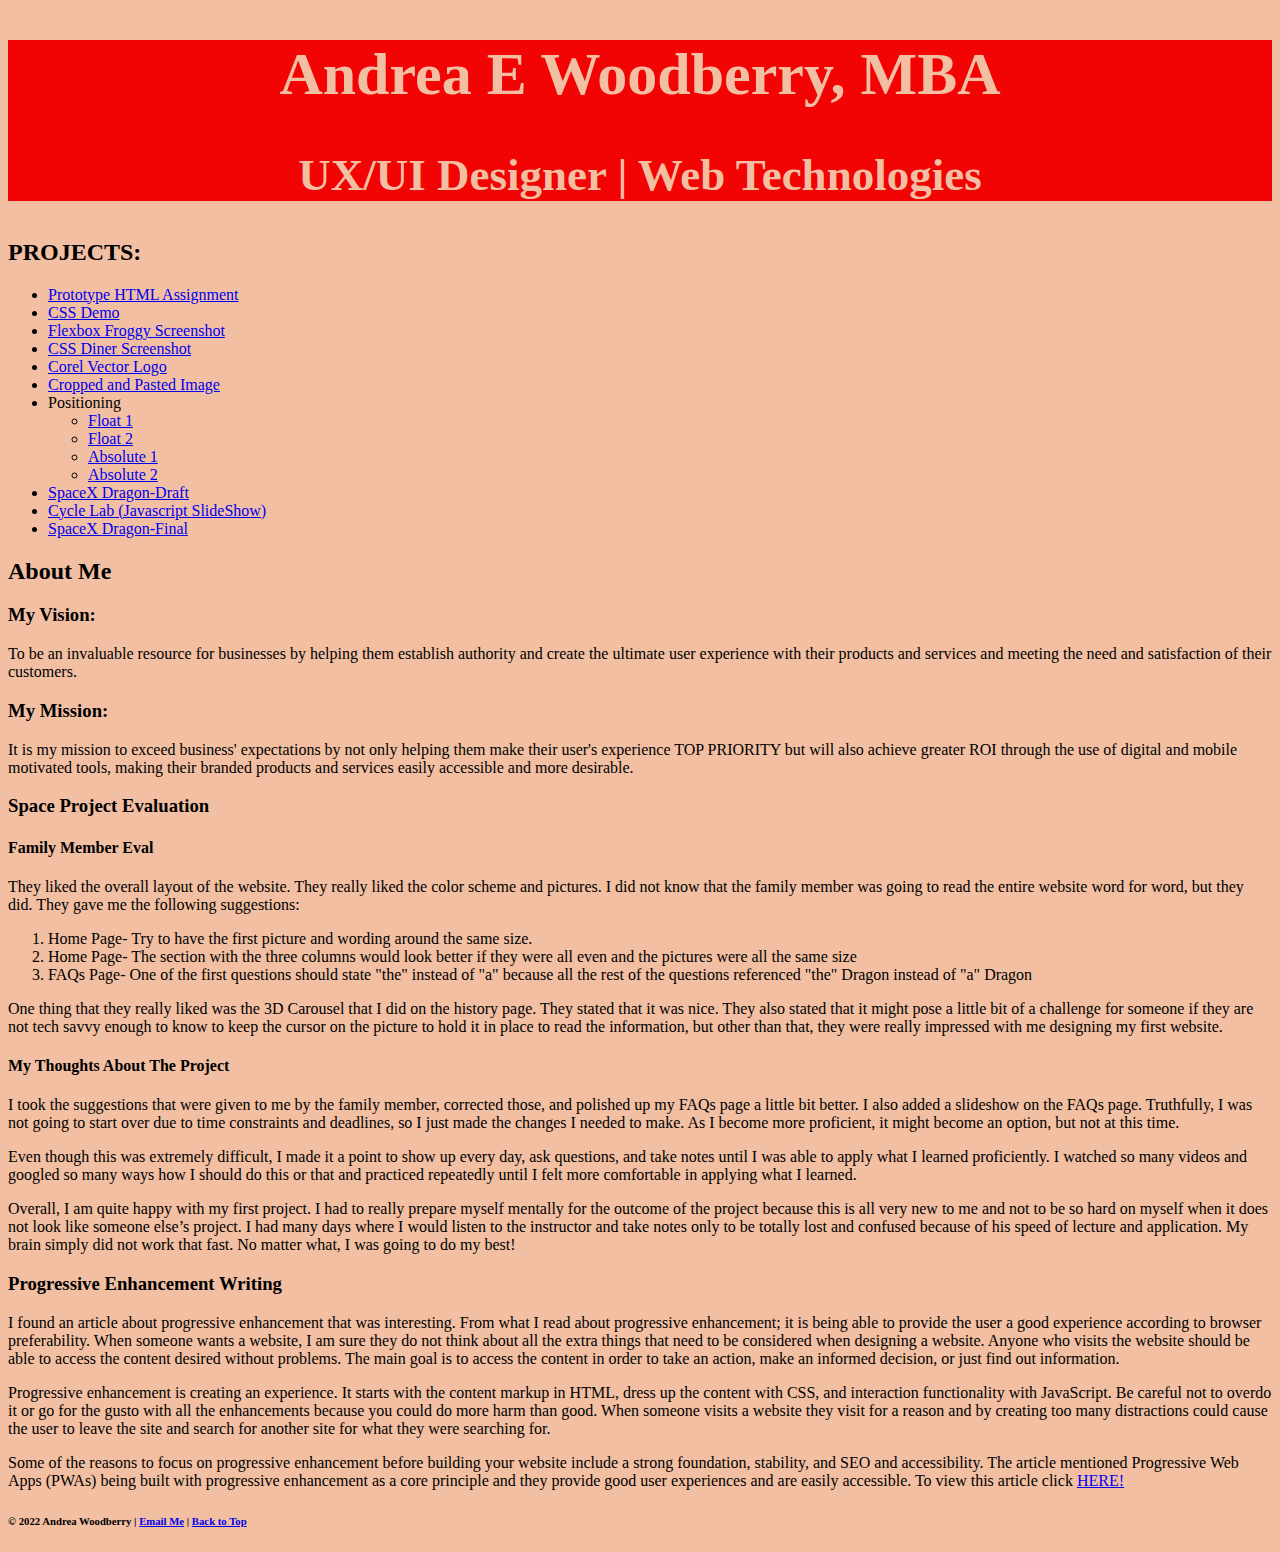
<file: index.html>
<!doctype html>

<html lang="en">
<head>
  <meta charset="utf-8">
  <title>IFSC 1310 | Andrea Woodberry</title>
  <meta name="description" content="Keyword Rich Description" />
  <link rel="preconnect" href="https://fonts.googleapis.com">
  <link rel="preconnect" href="https://fonts.gstatic.com" crossorigin>
  <link href="https://fonts.googleapis.com/css2?family=Alfa+Slab+One&family=Hind+Vadodara&family=Roboto&display=swap" rel="stylesheet">
  <meta name="author" content="Andrea Woodberry" />
  <link href="assets/css/style.css" rel="stylesheet">
</head>

<body>
  <header role="banner" class="primary">
  <h1>Andrea E Woodberry, MBA</h1>
  <h2>UX/UI Designer  |   Web Technologies</h2>
  </header>

  <!--Navigation-->
  <div id="wrapper">
  <div class="main-nav">
    <h2>PROJECTS:</h2>
    <ul>
        <li><a href="prototype/index.html" class="btn">Prototype HTML Assignment</a><br>
        <li><a href="css-demo/index.html" class="btn">CSS Demo</a><br>
        <li><a href="assets/img/2022-10-14.png" class="btn">Flexbox Froggy Screenshot</a><br>
        <li><a href="assets/img/cssdiner.png" class="btn">CSS Diner Screenshot</a><br>
        <li><a href="assets/img/myvectorlogo.png" class="btn">Corel Vector Logo</a>
        <li><a href="assets/img/bearwithbridge.jpg" class="btn">Cropped and Pasted Image</a><br>
        <li>Positioning
          <ul>
            <li><a href="positioning-lab/float-1.html" class="btn">Float 1</a><br>
            <li><a href="positioning-lab/float-2.html" class="btn">Float 2</a><br>
            <li><a href="positioning-lab/absolute-1.html" class="btn">Absolute 1</a><br>
            <li><a href="positioning-lab/absolute-2.html" class="btn">Absolute 2</a><br>
          </ul>
        <li><a href="dragon/index.html" class="btn">SpaceX Dragon-Draft</a><br>
        <li><a href="slick-demo/index.html" class="btn">Cycle Lab (Javascript SlideShow)</a><br>
        <li><a href="dragon-v2/index.html" class="btn">SpaceX Dragon-Final</a><br>
        </li>
    </ul>
  </div>
  
  <!--About Me Section-->
    <div class="about">
    <h2>About Me</h2>
    <h3>My Vision:</h3>
    <p>To be an invaluable resource for businesses by helping them establish authority and create the ultimate user experience with their products and services and meeting the need and satisfaction of their customers.</p>
    <h3>My Mission:</h3>
    <p>It is my mission to exceed business' expectations by not only helping them make their user's experience TOP PRIORITY but will also achieve greater ROI through the use of digital and mobile motivated tools, making their branded products and services easily accessible and more desirable.</p>
    </div>
  </div>

  <!--Evaluation Section-->
<section id="eval">
  <div class="eval1">
    <h3>Space Project Evaluation</h3>
    <h4>Family Member Eval</h4>
<p>They liked the overall layout of the website. They really liked the color scheme and pictures. 
I did not know that the family member was going to read the entire website word for word, but they
did. They gave me the following suggestions:</p>
<ol>
<li>Home Page- Try to have the first picture and wording around the same size.</li>
<li>Home Page- The section with the three columns would look better if they were
all even and the pictures were all the same size</li>
<li>FAQs Page- One of the first questions should state "the" instead of "a" because
all the rest of the questions referenced "the" Dragon instead of "a" Dragon</li>
</ol>
<p>One thing that they really liked was the 3D Carousel that I did on the history page. They stated that it
was nice. They also stated that it might pose a little bit of a challenge for someone if they are not
tech savvy enough to know to keep the cursor on the picture to hold it in place to read the 
information, but other than that, they were really impressed with me designing my first website.</p>
<h4>My Thoughts About The Project</h4>
<p>I took the suggestions that were given to me by the family member, corrected those, and polished up my FAQs page a little bit better. I also added a slideshow on the FAQs page. Truthfully, I was not going to start over due to time constraints and deadlines, so I just made the changes I needed to make. As I become more proficient, it might become an option, but not at this time.</p>
<p>Even though this was extremely difficult, I made it a point to show up every day, ask questions, and take notes until I was able to apply what I learned proficiently. I watched so many videos and googled so many ways how I should do this or that and practiced repeatedly until I felt more comfortable in applying what I learned.</p>
<p>Overall, I am quite happy with my first project. I had to really prepare myself mentally for the outcome of the project because this is all very new to me and not to be so hard on myself when it does not look like someone else’s project. I had many days where I would listen to the instructor and take notes only to be totally lost and confused because of his speed of lecture and application. My brain simply did not work that fast. No matter what, I was going to do my best!</p>
</div>
<div class="eval2">
<h3>Progressive Enhancement Writing</h3>
<p>I found an article about progressive enhancement that was interesting. From what I read about progressive enhancement; it is being able to provide the user a good experience according to browser preferability. When someone wants a website, I am sure they do not think about all the extra things that need to be considered when designing a website. Anyone who visits the website should be able to access the content desired without problems. The main goal is to access the content in order to take an action, make an informed decision, or just find out information.</p>
<p>Progressive enhancement is creating an experience. It starts with the content markup in HTML, dress up the content with CSS, and interaction functionality with JavaScript. Be careful not to overdo it or go for the gusto with all the enhancements because you could do more harm than good. When someone visits a website they visit for a reason and by creating too many distractions could cause the user to leave the site and search for another site for what they were searching for.</p>
<p>Some of the reasons to focus on progressive enhancement before building your website include a strong foundation, stability, and SEO and accessibility. The article mentioned Progressive Web Apps (PWAs) being built with progressive enhancement as a core principle and they provide good user experiences and are easily accessible. To view this article click <a href="https://www.freecodecamp.org/news/what-is-progressive-enhancement-and-why-it-matters-e80c7aaf834a/">HERE!</a></p>
</div>
</section>

<!--Footer Info-->
<footer id="colophon">
  <h6>&copy; 2022 Andrea Woodberry | <a href="mailto:aewoodberry@ualr.edu">Email Me</a> | <a href="#top">Back to Top</a></h6>
</footer>
</body>
</html>
</file>
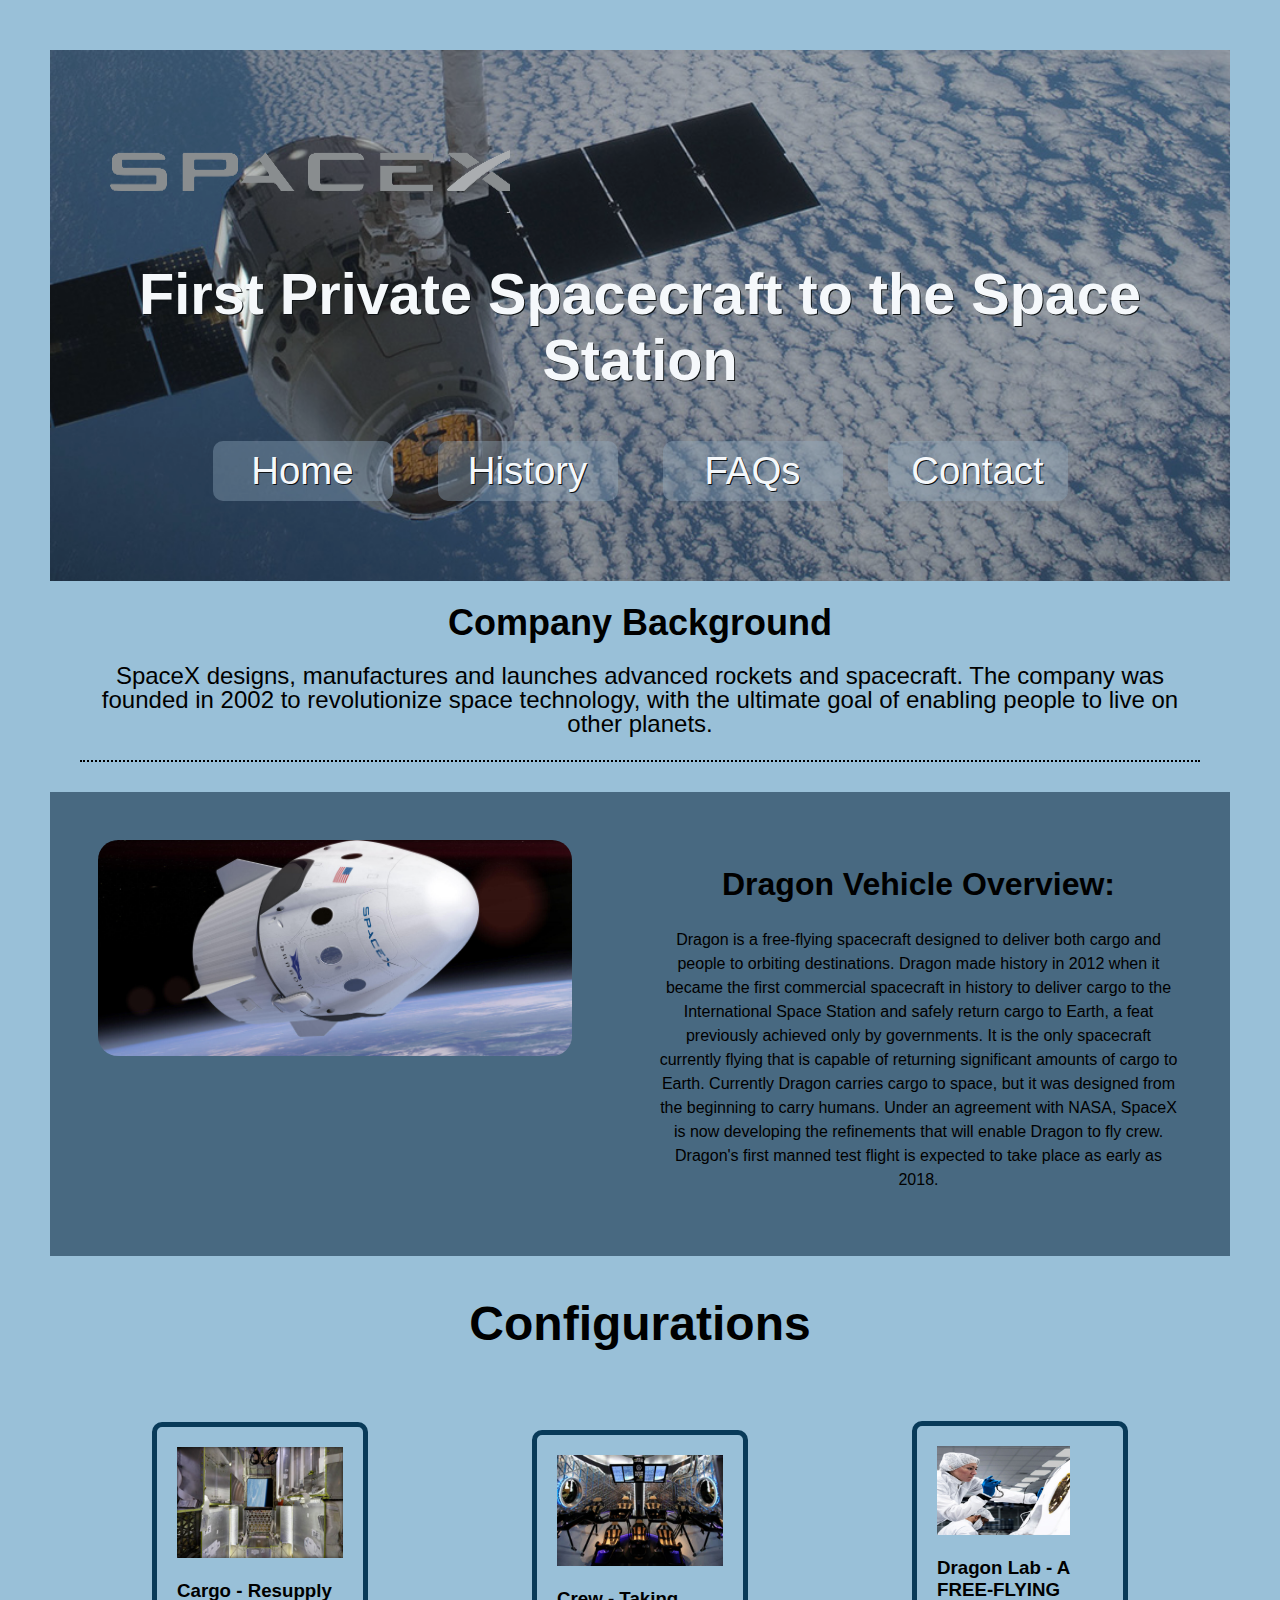
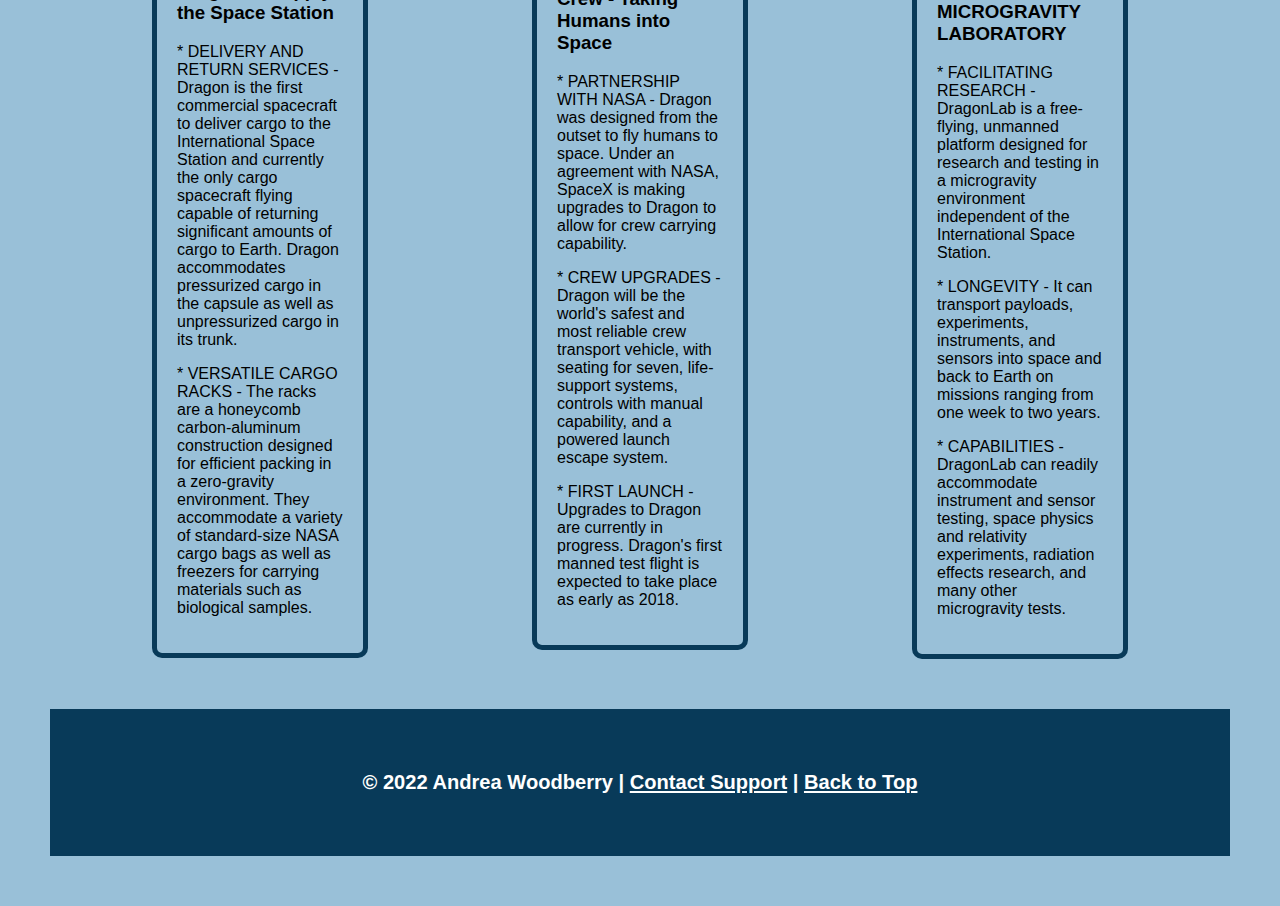
<file: dragon-v2/index.html>
<!DOCTYPE html>
<html lang="en">

<head>
  <title>SpaceX Dragon</title>
  <meta charset="UTF-8">
  <meta name="description" content="Keyword rich narrative on site purpose">
  <meta name="robots" content="noindex">
  <meta name="author" content="Andrea Woodberry">
  <link href="https://fonts.googleapis.com/css2?family=Alfa+Slab+One&display=swap" rel="stylesheet">
  <link rel="stylesheet" href="assets/css/style.css">
</head>
<body>
  <header role="banner" class="primary">
    <h1 class="replace-scott"><a href="index.html"></a></h1>
    <h2>First Private Spacecraft to the Space Station</h2>
    <nav role="navigation">
      <ul>
        <li><a href="index.html">Home</a></li>
        <li><a href="history.html">History</a></li>
        <li><a href="faqs.html">FAQs</a></li>
        <li><a href="contact.html">Contact</a></li>
      </ul>
    </nav>
  </header>
  <!--Content Area-->
<section id="background">
  <h2>Company Background</h2>
  <p>SpaceX designs, manufactures and launches advanced rockets and spacecraft. The company was founded in 2002 to revolutionize space technology, with the ultimate goal of enabling people to live on other planets.</p>
</section>
<section id="overview">
  <div>
    <img src="/dragon-v2/assets/img/dragoncrew.jpg" alt="crew picture">
  </div>
  <div class="drag-overview">
    <h3>Dragon Vehicle Overview:</h3>
    <p>Dragon is a free-flying spacecraft designed to deliver both cargo and people to orbiting destinations. Dragon made history in 2012 when it became the first commercial spacecraft in history to deliver cargo to the International Space Station and safely return cargo to Earth, a feat previously achieved only by governments. It is the only spacecraft currently flying that is capable of returning significant amounts of cargo to Earth. Currently Dragon carries cargo to space, but it was designed from the beginning to carry humans. Under an agreement with NASA, SpaceX is now developing the refinements that will enable Dragon to fly crew. Dragon's first manned test flight is expected to take place as early as 2018.</p>
  </div>
</section>
<div class="header"><h2>Configurations</h2></div>
<section id="configurations">
  
  <div class="cargo">
    <img src="/dragon-v2/assets/img/cargo1.png" alt="cargo">
    <h3>Cargo - Resupply the Space Station</h3>
    <p>* DELIVERY AND RETURN SERVICES - Dragon is the first commercial spacecraft to deliver cargo to the International Space Station and currently the only cargo spacecraft flying capable of returning significant amounts of cargo to Earth. Dragon accommodates pressurized cargo in the capsule as well as unpressurized cargo in its trunk.</p>
    <p>* VERSATILE CARGO RACKS - The racks are a honeycomb carbon-aluminum construction designed for efficient packing in a zero-gravity environment. They accommodate a variety of standard-size NASA cargo bags as well as freezers for carrying materials such as biological samples.</p>
  </div>
  <div class="crew">
    <img src="/dragon-v2/assets/img/crew1.png" alt="crew">
    <h3>Crew - Taking Humans into Space</h3>
    <p>* PARTNERSHIP WITH NASA - Dragon was designed from the outset to fly humans to space. Under an agreement with NASA, SpaceX is making upgrades to Dragon to allow for crew carrying capability.</p>
    <p>* CREW UPGRADES - Dragon will be the world's safest and most reliable crew transport vehicle, with seating for seven, life-support systems, controls with manual capability, and a powered launch escape system.</p>
    <p>* FIRST LAUNCH - Upgrades to Dragon are currently in progress. Dragon's first manned test flight is expected to take place as early as 2018.
    </p>
    </div>
    <div class="space-lab">
      <img src="/dragon-v2/assets/img/spacexlab1.png" alt="space-lab">
      <h3>Dragon Lab - A FREE-FLYING MICROGRAVITY LABORATORY
      </h3>
      <p>* FACILITATING RESEARCH - DragonLab is a free-flying, unmanned platform designed for research and testing in a microgravity environment independent of the International Space Station.</p>
      <p>* LONGEVITY - It can transport payloads, experiments, instruments, and sensors into space and back to Earth on missions ranging from one week to two years.</p>
      <p>* CAPABILITIES - DragonLab can readily accommodate instrument and sensor testing, space physics and relativity experiments, radiation effects research, and many other microgravity tests.</p>
      </div>
</section>


<!--Footer Area-->
    <footer id="colophon">
      <h6>&copy; 2022 Andrea Woodberry | <a href="mailto:aewoodberry@ualr.edu">Contact Support</a> | <a href="#top">Back to Top</a></h6>
    </footer>
  </body>
  
  </html>


<!--Color Scheme
.color: rgba(19, 26, 38, 1); 
.color: rgba(59, 116, 165, 1);
.color: rgba(109, 180, 242, 1);
.color: rgba(8, 58, 89, 1);
.color: rgba(153, 192, 216, 1);
  -->
</file>
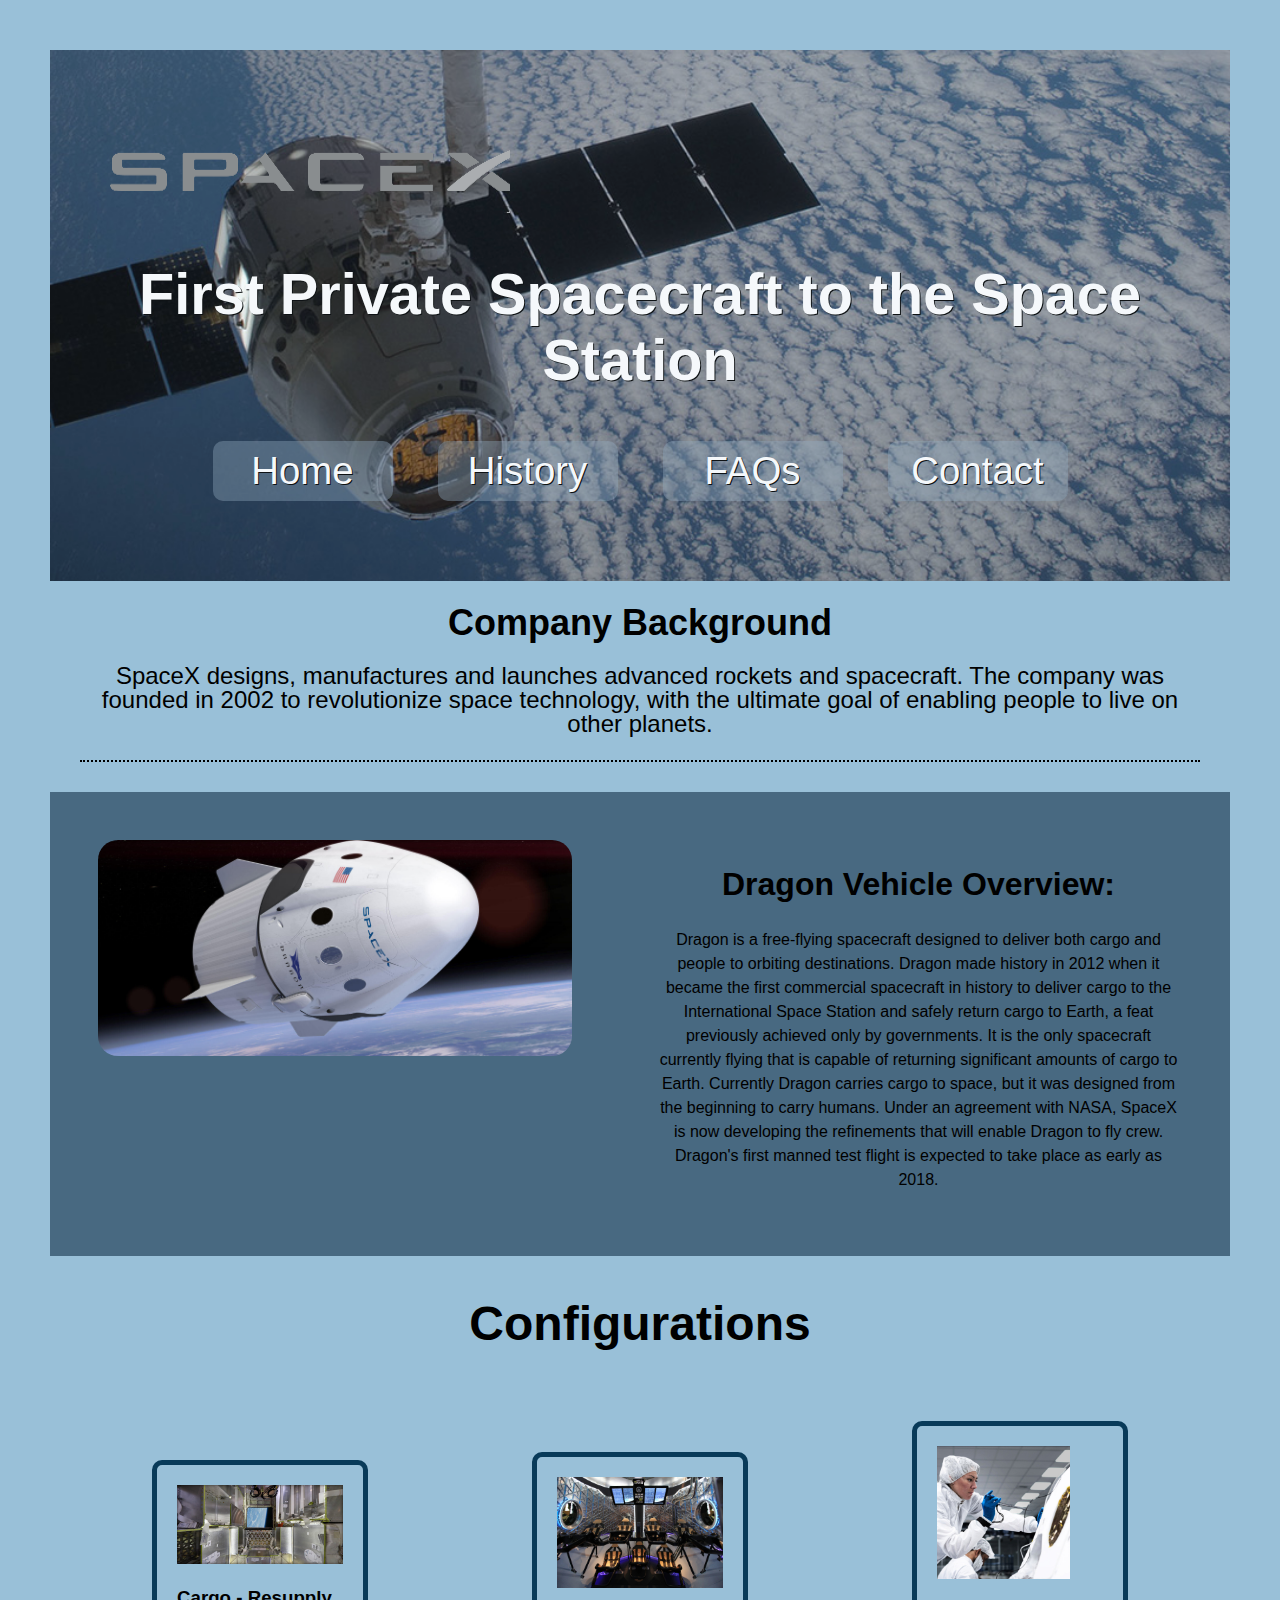
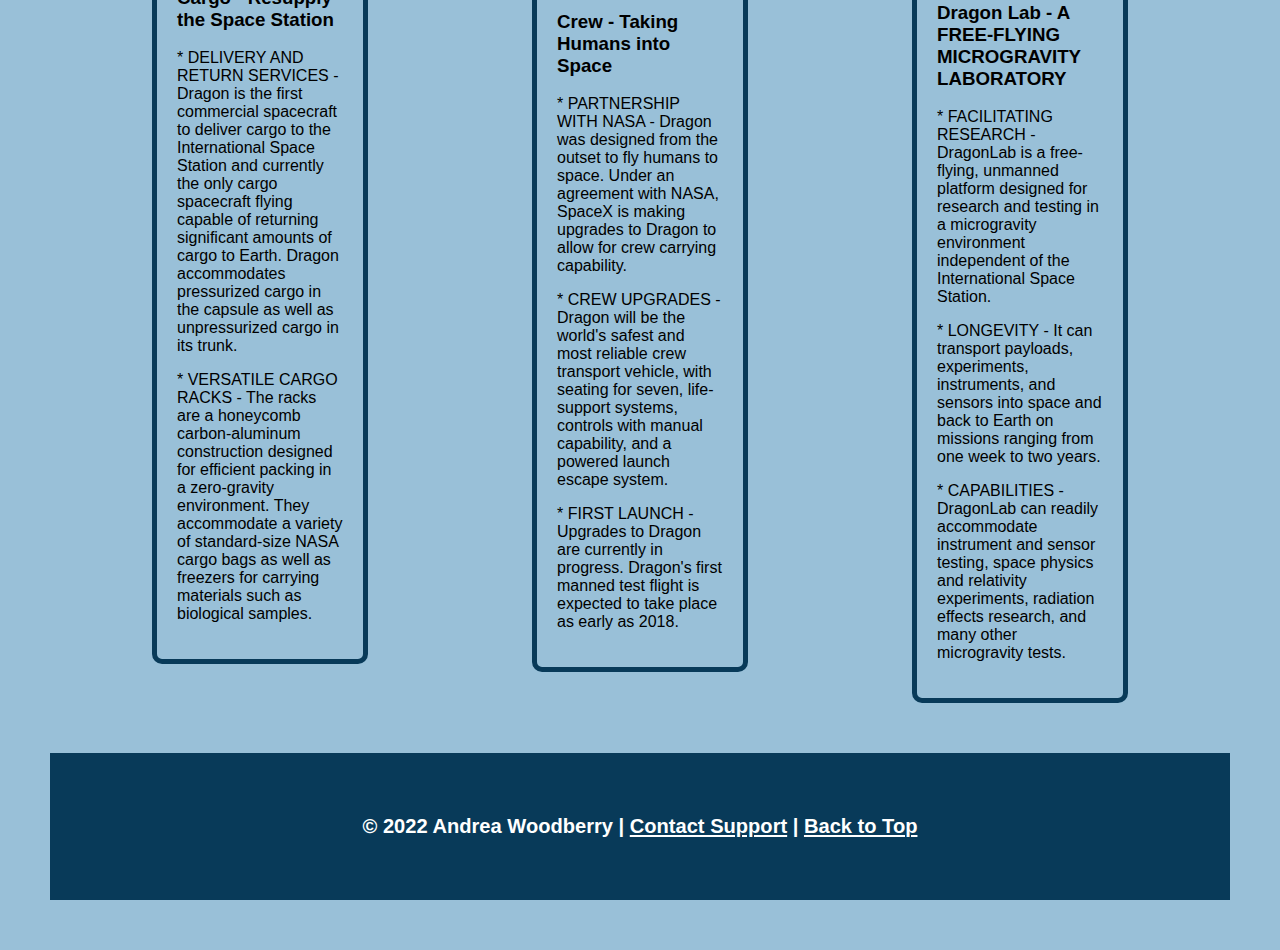
<file: dragon/index.html>
<!DOCTYPE html>
<html lang="en">

<head>
  <title>SpaceX Dragon</title>
  <meta charset="UTF-8" />
  <meta name="description" content="Keyword rich narrative on site purpose" />
  <meta name="robots" content="noindex">
  <meta name="author" content="Andrea Woodberry" />
  <link href="https://fonts.googleapis.com/css2?family=Alfa+Slab+One&display=swap" rel="stylesheet">
  <link rel="stylesheet" href="assets/css/style.css" />
</head>
<body>
  <header role="banner" class="primary">
    <h1 class="replace-scott"><a href="index.html"></a></h1>
    <h2>First Private Spacecraft to the Space Station</h2>
    <nav role="navigation">
      <ul>
        <li><a href="index.html">Home</a></li>
        <li><a href="history.html">History</a></li>
        <li><a href="faqs.html">FAQs</a></li>
        <li><a href="contact.html">Contact</a></li>
      </ul>
    </nav>
  </header>
  <!--Content Area-->
<section id="background">
  <h2>Company Background</h2>
  <p>SpaceX designs, manufactures and launches advanced rockets and spacecraft. The company was founded in 2002 to revolutionize space technology, with the ultimate goal of enabling people to live on other planets.</p>
</section>
<section id="overview">
  <div>
    <img src="/dragon/assets/img/dragoncrew.jpg" alt="crew picture">
  </div>
  <div class="drag-overview">
    <h3>Dragon Vehicle Overview:</h3>
    <p>Dragon is a free-flying spacecraft designed to deliver both cargo and people to orbiting destinations. Dragon made history in 2012 when it became the first commercial spacecraft in history to deliver cargo to the International Space Station and safely return cargo to Earth, a feat previously achieved only by governments. It is the only spacecraft currently flying that is capable of returning significant amounts of cargo to Earth. Currently Dragon carries cargo to space, but it was designed from the beginning to carry humans. Under an agreement with NASA, SpaceX is now developing the refinements that will enable Dragon to fly crew. Dragon's first manned test flight is expected to take place as early as 2018.</p>
  </div>
</section>
<div class="header"><h2>Configurations</h2></div>
<section id="configurations">
  
  <div class="cargo">
    <img src="/dragon/assets/img/cargo.jpg" alt="cargo"/>
    <h3>Cargo - Resupply the Space Station</h3>
    <p>* DELIVERY AND RETURN SERVICES - Dragon is the first commercial spacecraft to deliver cargo to the International Space Station and currently the only cargo spacecraft flying capable of returning significant amounts of cargo to Earth. Dragon accommodates pressurized cargo in the capsule as well as unpressurized cargo in its trunk.</p>
    <p>* VERSATILE CARGO RACKS - The racks are a honeycomb carbon-aluminum construction designed for efficient packing in a zero-gravity environment. They accommodate a variety of standard-size NASA cargo bags as well as freezers for carrying materials such as biological samples.</p>
  </div>
  <div class="crew">
    <img src="/dragon/assets/img/interiorcrew.jpg" alt="crew">
    <h3>Crew - Taking Humans into Space</h3>
    <p>* PARTNERSHIP WITH NASA - Dragon was designed from the outset to fly humans to space. Under an agreement with NASA, SpaceX is making upgrades to Dragon to allow for crew carrying capability.</p>
    <p>* CREW UPGRADES - Dragon will be the world's safest and most reliable crew transport vehicle, with seating for seven, life-support systems, controls with manual capability, and a powered launch escape system.</p>
    <p>* FIRST LAUNCH - Upgrades to Dragon are currently in progress. Dragon's first manned test flight is expected to take place as early as 2018.
    </p>
    </div>
    <div class="space-lab">
      <img src="/dragon/assets/img/spacexlab.jpg" alt="space-lab">
      <h3>Dragon Lab - A FREE-FLYING MICROGRAVITY LABORATORY
      </h3>
      <p>* FACILITATING RESEARCH - DragonLab is a free-flying, unmanned platform designed for research and testing in a microgravity environment independent of the International Space Station.</p>
      <p>* LONGEVITY - It can transport payloads, experiments, instruments, and sensors into space and back to Earth on missions ranging from one week to two years.</p>
      <p>* CAPABILITIES - DragonLab can readily accommodate instrument and sensor testing, space physics and relativity experiments, radiation effects research, and many other microgravity tests.</p>
      </div>
</section>








   
  
  
  <!--Footer Area-->
    <footer id="colophon">
      <h6>&copy; 2022 Andrea Woodberry | <a href="mailto:aewoodberry@ualr.edu">Contact Support</a> | <a href="#top">Back to Top</a></h6>
    </footer>
  </body>
  
  </html>


<!--Color Scheme
.color: rgba(19, 26, 38, 1); 
.color: rgba(59, 116, 165, 1);
.color: rgba(109, 180, 242, 1);
.color: rgba(8, 58, 89, 1);
.color: rgba(153, 192, 216, 1);
  -->
</file>
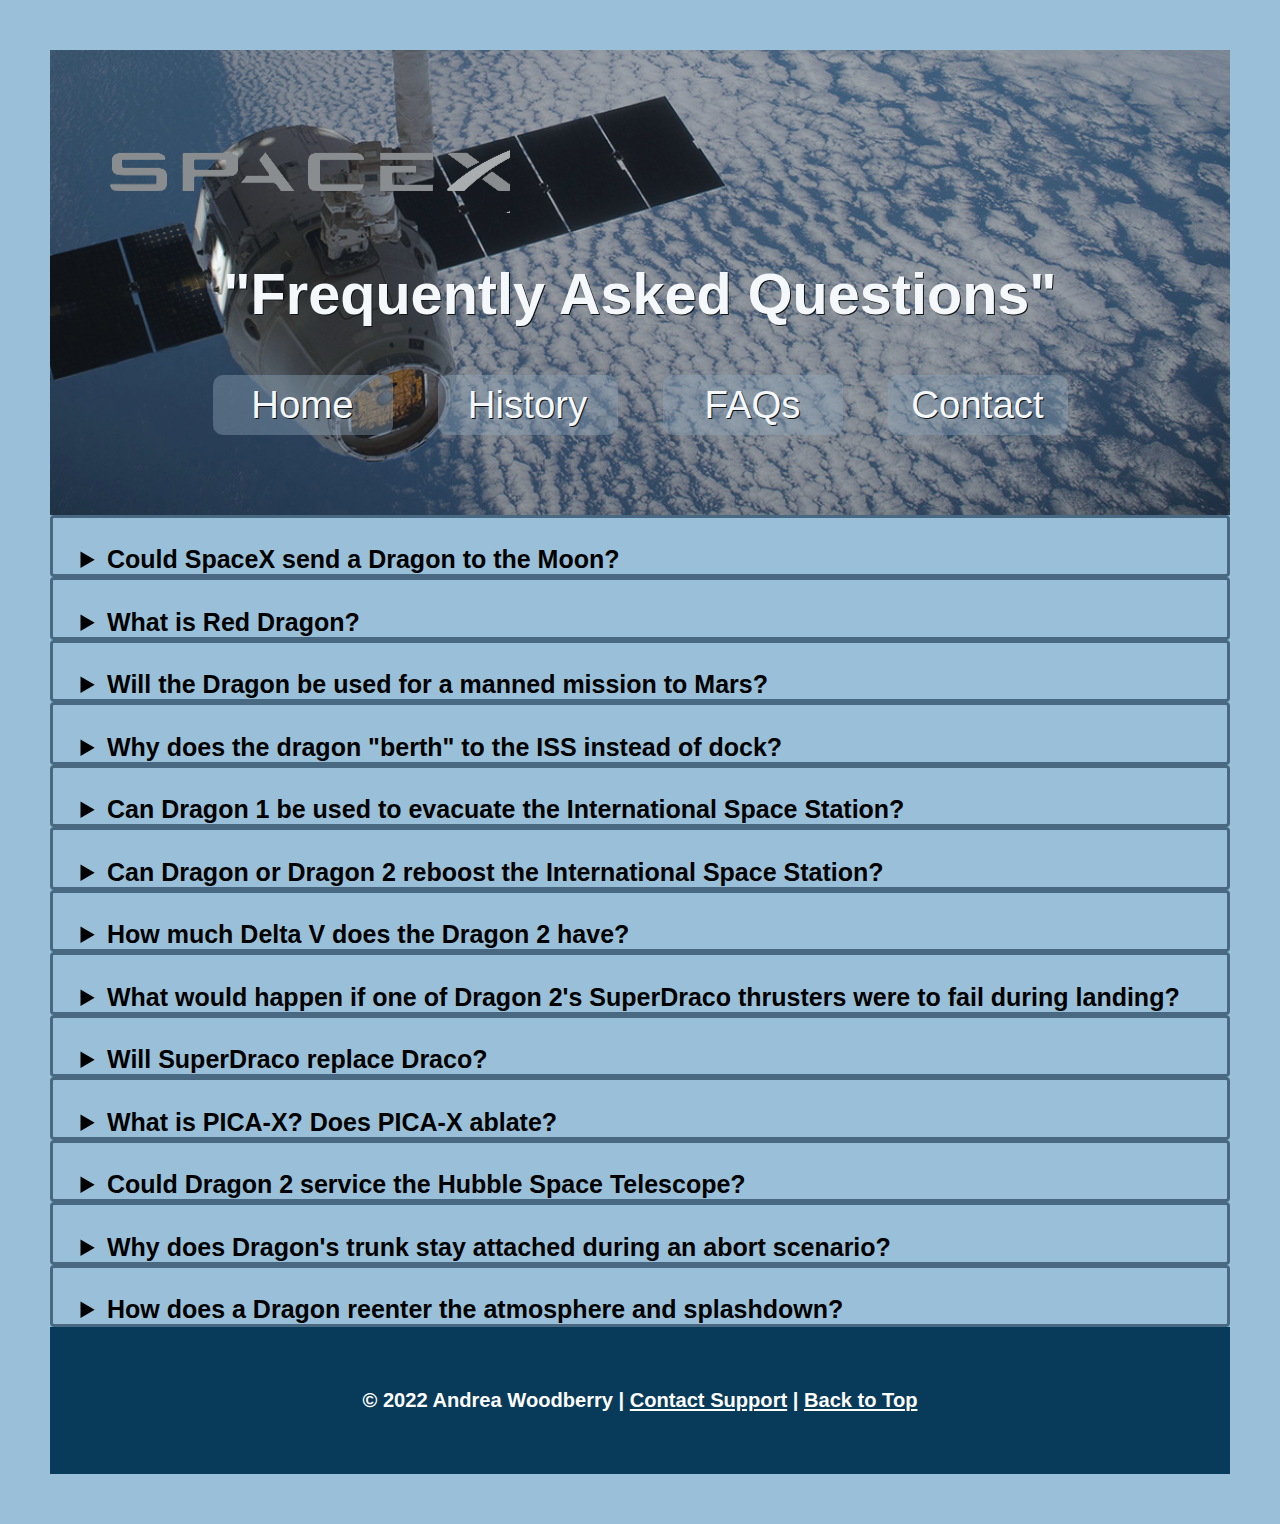
<file: dragon-v2/faqs.html>
<!DOCTYPE html>
<html lang="en">

<head>
  <title>SpaceX Dragon</title>
  <meta charset="UTF-8" />
  <meta name="description" content="Keyword rich narrative on site purpose" />
  <meta name="robots" content="noindex">
  <meta name="author" content="Andrea Woodberry" />
  <link href="https://fonts.googleapis.com/css2?family=Alfa+Slab+One&display=swap" rel="stylesheet">
  <link rel="stylesheet" href="assets/css/style.css" />
</head>
<body>
  <header role="banner" class="primary">
    <h1 class="replace-scott"><a href="index.html"></a></h1>
    <h2>"Frequently Asked Questions"</h2>
    <nav role="navigation">
      <ul>
        <li><a href="index.html">Home</a></li>
        <li><a href="history.html">History</a></li>
        <li><a href="faqs.html">FAQs</a></li>
        <li><a href="contact.html">Contact</a></li>
      </ul>
    </nav>
  </header>
  <!--Content Area-->
  <details>
    <summary>Could SpaceX send a Dragon to the Moon?</summary>
    <p>The Dragon could easily be sent to lunar orbit, but would not be able to land. The Falcon Heavy can throw about 16,000 kilograms (when configured to be expendable) on a trans-lunar injection orbit, so it can send a Dragon 2 capsule to the moon with quite a lot of margin. However, in order to land on a surface you need to slow down from orbital velocity, which requires you to change your velocity by a certain amount (which is called your ∆V, literally "change in velocity"). Dragon 2 carries only a small amount of propellant and can only deliver a small amount of ∆V because of that. The exact amount is less than 500m/s, which doesn't come close to the ~1870 m/s needed to land on the moon. It may be possible to do it with two FH launches but that would require additional technology development.
    </p>
  </details>
  <details>
    <summary>What is Red Dragon?</summary>
    <p>Red Dragon is a proposed NASA/SETI Institute mission to send a modified Dragon capsule atop a Falcon Heavy to the Martian surface. The mission would be an unmanned scientific lander, and the heaviest object ever to be placed on Mars - it alone could carry an additional 2 metric tons of cargo and equipment down to the surface. There have been no official announcements about the mission from SpaceX as the mission design architecture is not managed by them, and there is currently no indication that the project will be funded.</p>
  </details>
  <details>
    <summary>Will the Dragon be used for a manned mission to Mars?</summary>
    <p>No. Dragon is too cramped, and would need significant improvements in the life support system to last throughout the long journey. Elon Musk himself has stated that Dragon 2 can support seven astronauts for "several days".</p>
  </details>
  <details>
    <summary>Why does the dragon "berth" to the ISS instead of dock?</summary>
    <p>The current version of Dragon physically cannot dock, and can only berth. This is because it has a Common Berthing Mechanism (CBM) port, and not a NASA Docking System (NDS) port. The advantage of the CBM is that it's 50 inch (1270 mm) in diameter, whereas the NDS is only a 800 mm (31.5 inches) wide. The disadvatage of berthing is that it's a tedious process whereby astronauts carefully maneuver the capsule into place using Canadarm, and then physically bolt the CBM ports together. To unberth, the reverse must occur. Docking by contrast is autonomous, and much faster in both directions.</p>
  </details>
  <details>
    <summary>Can Dragon 1 be used to evacuate the International Space Station?</summary>
    <p>The Dragon 1 would make a very poor lifeboat for the ISS. The CRS Dragon does not dock, instead it "berths" to the ISS - this is not automated/machine controlled. Berthing is a tedious process whereby astronauts carefully maneuver the capsule into place using Canadarm, and then physically bolt the CBM ports together. To unberth, the reverse must occur. It is a very slow process; far too slow for a quick escape. There are two Soyuzes attached to Station that are always there and ready to at a moments notice, so it is difficult to imagine a scenario where you'd have to use Dragon as a escape pod... In addition, on top of providing a slow evacuation, the Dragon is only there a month at a time, once every ~6 months or so, has no seats, and is likely to be (at least partially) filled with cargo.</p>
  </details>
  <details>
    <summary>Can Dragon or Dragon 2 reboost the International Space Station?</summary>
    <p>In all likelihood, no. There are lots of reasons why this would not work: Dragon does not carry enough fuel to reboost the station, the SuperDraco engines are far too powerful, the docking ports Dragon use are incapable of handling the force, the Dragon would not be firing through the station's center of mass, and the Dragon does not have the necessary connections to provide station Guidance, Navigation, & Control. Current solutions to reboosting work perfectly fine. Using Dragon would be too complicated and requires too much effort, whereas current solutions of reboosting the ISS are perfectly capable of doing so without modification.</p>
  </details>
  <details>
    <summary>How much Delta V does the Dragon 2 have?</summary>
    <p>According to Hans Koenigsmann at the Dragon Pad Abort press conference, the Dragon 2 weighs 21000 lbs (9525 kg), 3500 lbs (1588 kg) of which is propellant. Assuming the SuperDracos have an specific impulse of 235 s, that means the total delta-v of the Dragon 2 is 420 m/s.</p>
  </details>
  <details>
    <summary>What would happen if one of Dragon 2's SuperDraco thrusters were to fail during landing?</summary>
    <p>Dragon 2 can lose up to two of its eight SuperDraco thrusters without any problems. The engines will be test-fired at a certain height to check everything as it descends towards landing, should there be a problem parachutes will be deployed, and the craft will splash down in the Atlantic Ocean. There is no chance of a parachute landing on land in this case because the thrusters are required to actively control the vehicle to make sure it descends over land.</p>
  </details>
  <details>
    <summary>Will SuperDraco replace Draco?</summary>
    <p>No they won't, as they are designed for entirely different applications. Draco engines have a thrust of 400 N and are used for in-orbit manouvering, orbit adjustments, fine guidance, orientation, and deorbiting. SuperDraco engines put out 73,000 N of thrust, that makes them 182.5 times more powerful. In fact, a single SuperDraco engine is more powerful than the Kestrel upper stage engine of Falcon 1. Firing these in proximity to the ISS would likely obliterate the station.
      Even though they can throttle down to 20% (making them merely 36.5 times as powerful as a Draco), to maintain a steady attitude, you'd likely have to fire at least another engine on the opposite side simultaneously.
    </p>
  </details>
  <details>
    <summary>What is PICA-X? Does PICA-X ablate?</summary>
    <p>PICA stands for 'Phenolic Impregnated Carbon Ablator', and yes it does. It was the material used to coat the Stardust capsule that returned to Earth from interplanetary velocities in 2006, and was patented by NASA in the 1990's for use on the mission as no other heatshield material would be able to withstand the extreme heat and speeds that the mission heatshield would be required to handle (70% faster than the Space Shuttle, faster than Apollo). Ablative heatshields work by allowing small amounts of the heatshield material to evaporate in the extreme heat of reentry, which counter-intuitively protects the heatshield structure and capsule by directing the heat into the evaporated material, rather than the heatshield proper.
      SpaceX improved on this heatshield design by producing PICA-X, which is both easier and cheaper to manufacture, and also ablates less significantly, allowing for more reuse. PICA-X versions 1 & 2 have been used on Dragon CRS missions to the ISS. Dragon 2 employs PICA-X version 3, which ablates even less. Because of the PICA heritage, SpaceX claim a capsule equipped with PICA-X can be reused from Lunar or Martian velocities "dozens of times" before requiring replacement.
    </p>
  </details>
  <details>
    <summary>Could Dragon 2 service the Hubble Space Telescope?</summary>
    <p>Technically, yes. But economically, it isn't feasible. The problem of the absence of an airlock can be solved by simply venting the entire cabin. That's how it was done in Gemini and Apollo. But in reality, it's not practical. It would be cheaper to build and launch a new Hubble than to design and build the needed extra hardware to now service it. As a bonus, you'd get a lot better telescope as Hubble hardware is fairly ancient by modern standards.</p>
  </details>
  <details>
    <summary>Why does Dragon's trunk stay attached during an abort scenario?</summary>
    <p>Because the Dragon capsule (and all other capsule-shaped spacecraft) naturally want to fly heatshield-first. This is a good property during reentry, but not so good when you're travelling at Mach 1.5 on top of a rocket and need to abort. The trunk, with its fins and its large aerodynamic surface area behind the center of mass of the vehicle, prevents the Dragon capsule from flipping around immediately after an abort. In the pad abort video, the Dragon capsule flips around immediately after the trunk is separated from the capsule.</p>
  </details>
  <details>
    <summary>How does a Dragon reenter the atmosphere and splashdown?</summary>
    <p>First: the deorbit phase starts. The Dragon coasts away from the station to prevent damage to the station from its thrusters. Once it has reached a safe distance, it fires its Draco thrusters, each capable of 400 newtons of thrust, in a sequence to ensure the Dragon enters the atmosphere at the correct angle to reenter safely with the least stress on the PICA heat shield. This deorbit burn takes seven minutes to execute.
      Second: the reentry phase begins. The Dragon's trunk is jettisoned; it's not designed to withstand the heat and forces of reentry and so burns up and is destroyed in the upper atmosphere. The Dragon then orients itself to point its heatshield forwards, but at a slight angle; since the Dragon is loaded asymmetrically prior to its release from the ISS, the capsule can be rotated along its axis, acting like a weak wing, to adjust its trajectory and fine-tune its landing position.
      Third: the landing phase begins. When the Dragon reaches an altitude of 13.7 km, two small parachutes called "drogue chutes" are deployed. These slow down the Dragon capsule and ensure full deployment of the three main parachutes. After the three main parachutes deployed, they slow the Dragon to about 5 m/s at sea level for splashdown. Much like the Apollo capsule, the Dragon is able to land with two parachutes in the event of an anomaly with a third parachute.</p>
  </details>


<!--Footer Area-->
    <footer id="colophon">
      <h6>&copy; 2022 Andrea Woodberry | <a href="mailto:aewoodberry@ualr.edu">Contact Support</a> | <a href="#top">Back to Top</a></h6>
    </footer>
  </body>
  
  </html>


<!--Color Scheme
.color: rgba(19, 26, 38, 1); 
.color: rgba(59, 116, 165, 1);
.color: rgba(109, 180, 242, 1);
.color: rgba(8, 58, 89, 1);
.color: rgba(153, 192, 216, 1);
  -->
</file>
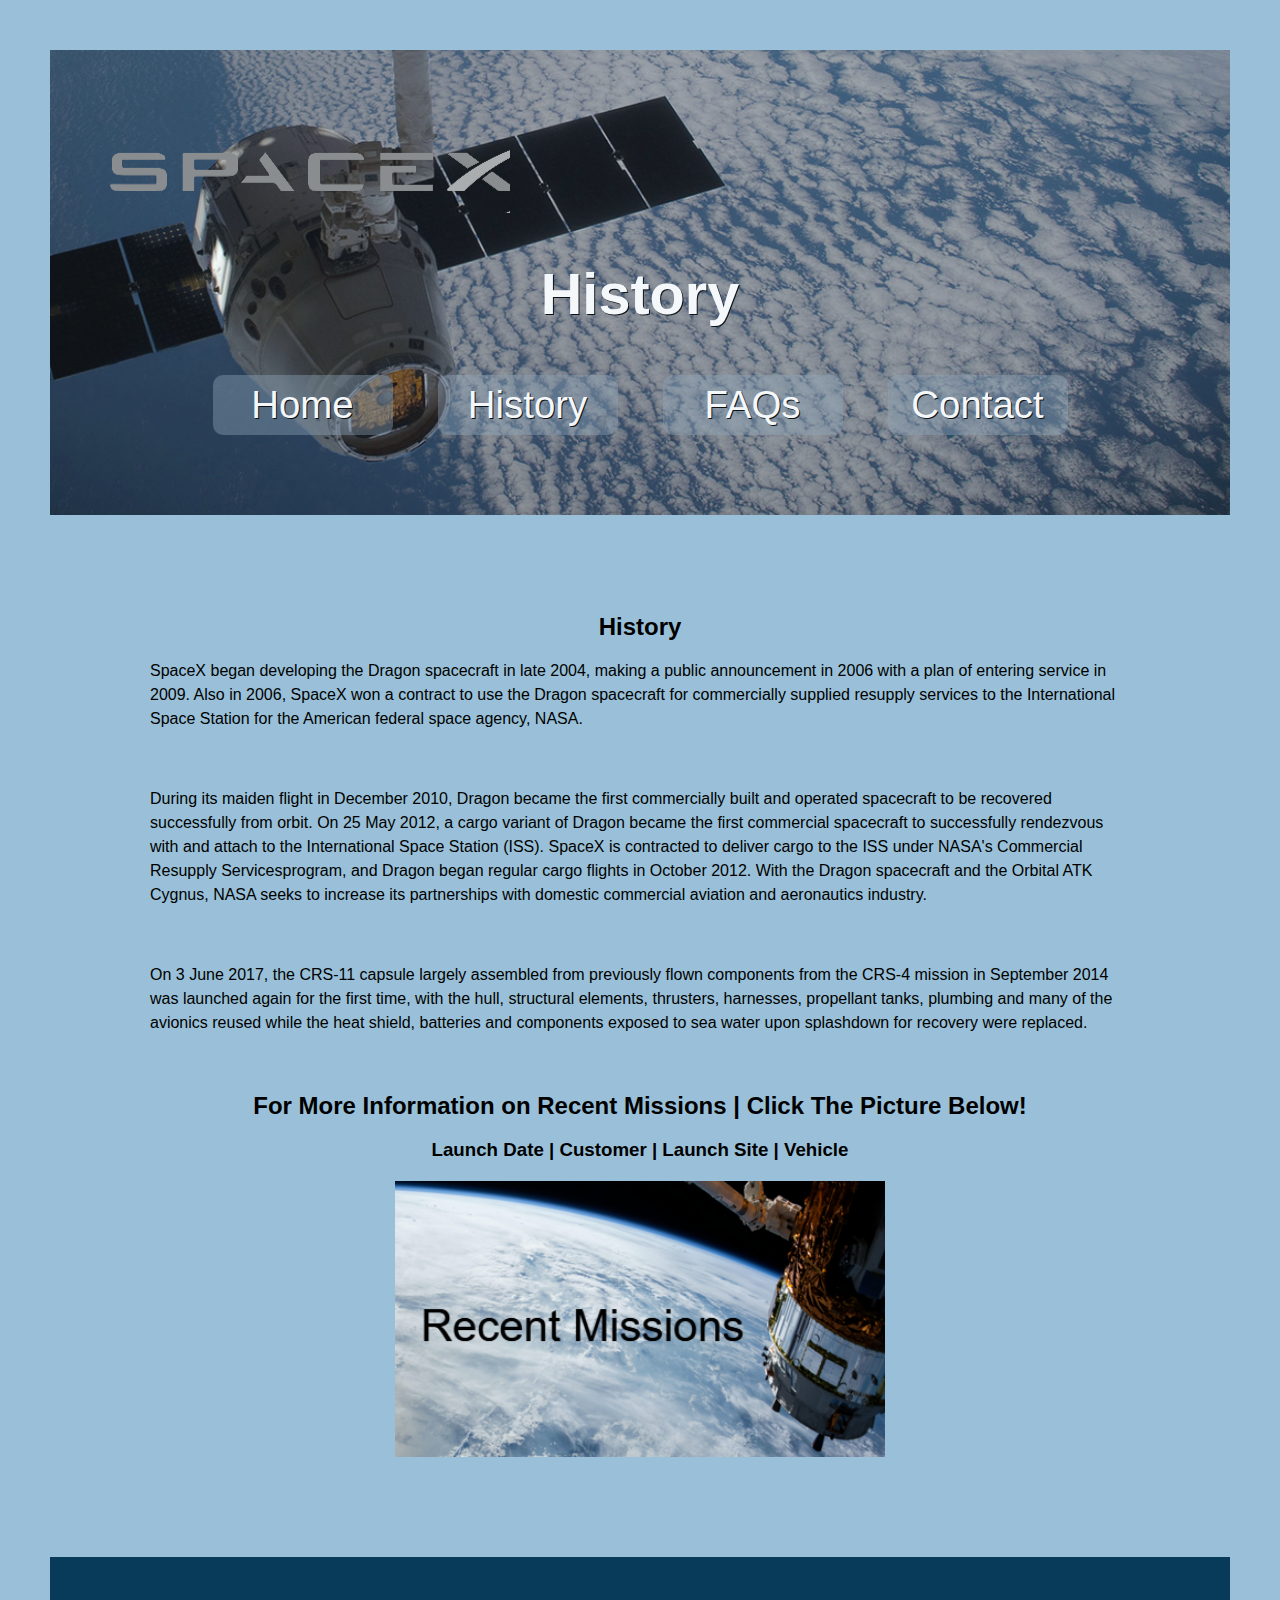
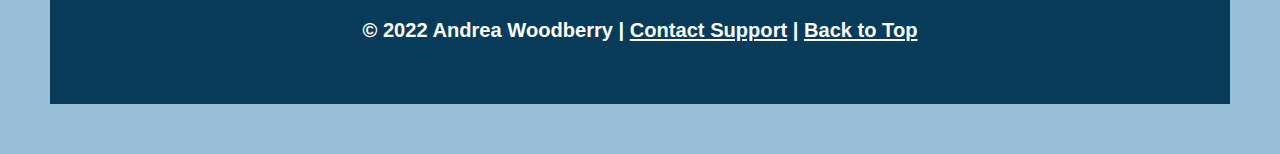
<file: dragon-v2/history.html>
<!DOCTYPE html>
<html lang="en">

<head>
  <title>SpaceX Dragon</title>
  <meta charset="UTF-8">
  <meta name="description" content="Keyword rich narrative on site purpose">
  <meta name="robots" content="noindex">
  <meta name="author" content="Andrea Woodberry">
  <link href="https://fonts.googleapis.com/css2?family=Alfa+Slab+One&display=swap" rel="stylesheet">
  <link rel="stylesheet" href="assets/css/style.css">
</head>
<body>
  <header role="banner" class="primary">
    <h1 class="replace-scott"><a href="index.html"></a></h1>
    <h2>History</h2>
    <nav role="navigation">
      <ul>
        <li><a href="index.html">Home</a></li>
        <li><a href="history.html">History</a></li>
        <li><a href="faqs.html">FAQs</a></li>
        <li><a href="contact.html">Contact</a></li>
      </ul>
    </nav>
  </header>
  <!--Content Area-->
  <section id="content">
  <h2>History</h2>
  <p>SpaceX began developing the Dragon spacecraft in late 2004, making a public announcement in 2006 with a plan of entering service in 2009. Also in 2006, SpaceX won a contract to use the Dragon spacecraft for commercially supplied resupply services to the International Space Station for the American federal space agency, NASA.
  </p><br>
  <p>During its maiden flight in December 2010, Dragon became the first commercially built and operated spacecraft to be recovered successfully from orbit. On 25 May 2012, a cargo variant of Dragon became the first commercial spacecraft to successfully rendezvous with and attach to the International Space Station (ISS). SpaceX is contracted to deliver cargo to the ISS under NASA's Commercial Resupply Servicesprogram, and Dragon began regular cargo flights in October 2012.  With the Dragon spacecraft and the Orbital ATK Cygnus, NASA seeks to increase its partnerships with domestic commercial aviation and aeronautics industry.</p><br>
  <p>On 3 June 2017, the CRS-11 capsule largely assembled from previously flown components from the CRS-4 mission in September 2014 was launched again for the first time, with the hull, structural elements, thrusters, harnesses, propellant tanks, plumbing and many of the avionics reused while the heat shield, batteries and components exposed to sea water upon splashdown for recovery were replaced.</p><br>

  <h2>For More Information on Recent Missions | Click The Picture Below!</h2>
  <h3>Launch Date | Customer | Launch Site | Vehicle</h3>
  <div class="center">
    <a href="https://halo.viewpresentation.online/carousel/2624/71642"><img src="/dragon-v2/assets/img/mission.png" alt="recent mission images"></a>
  </div>
</section>



   
  
  
  <!--Footer Area-->
    <footer id="colophon">
      <h6>&copy; 2022 Andrea Woodberry | <a href="mailto:aewoodberry@ualr.edu">Contact Support</a> | <a href="#top">Back to Top</a></h6>
    </footer>
  </body>
  
  </html>


<!--Color Scheme
.color: rgba(19, 26, 38, 1); 
.color: rgba(59, 116, 165, 1);
.color: rgba(109, 180, 242, 1);
.color: rgba(8, 58, 89, 1);
.color: rgba(153, 192, 216, 1);
  -->
</file>
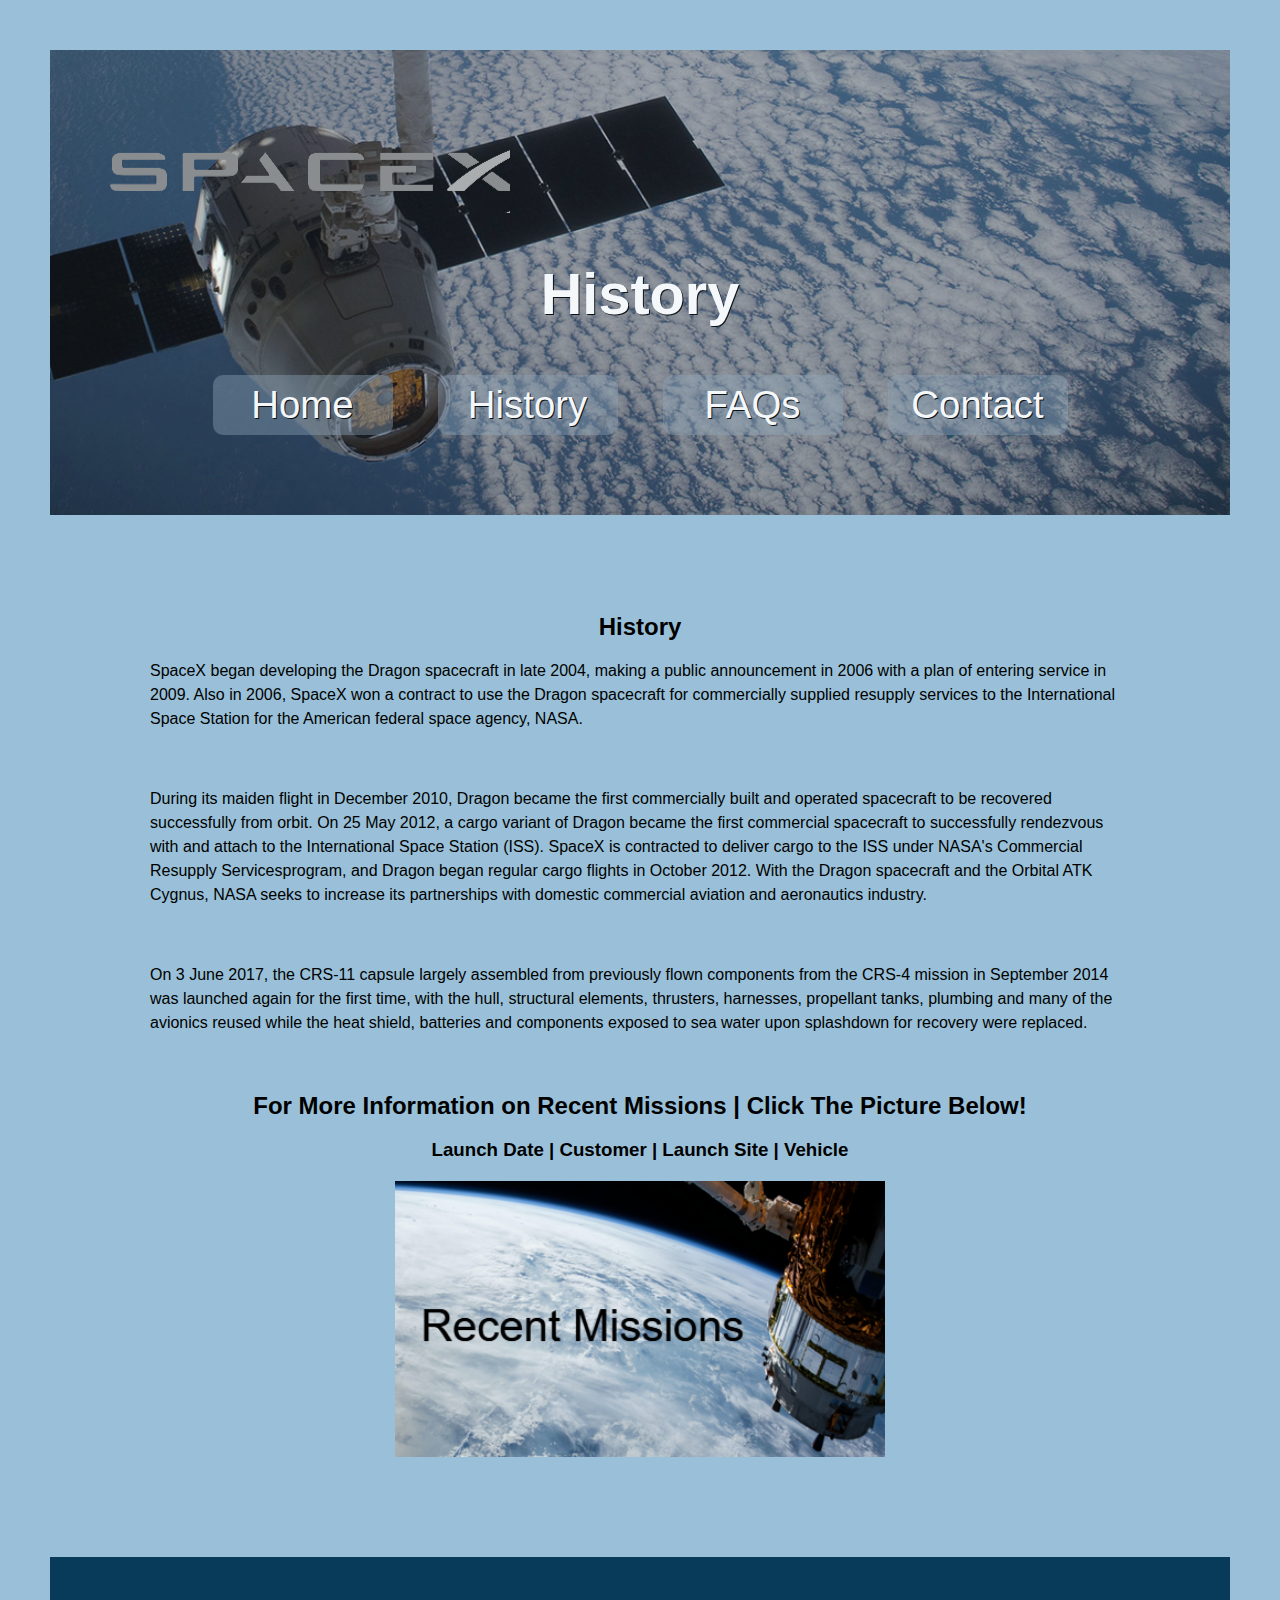
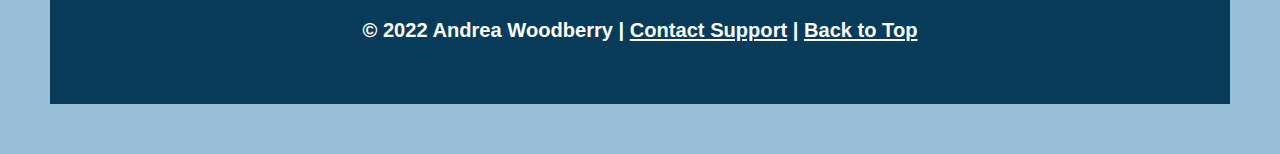
<file: dragon/history.html>
<!DOCTYPE html>
<html lang="en">

<head>
  <title>SpaceX Dragon</title>
  <meta charset="UTF-8" />
  <meta name="description" content="Keyword rich narrative on site purpose" />
  <meta name="robots" content="noindex">
  <meta name="author" content="Andrea Woodberry" />
  <link href="https://fonts.googleapis.com/css2?family=Alfa+Slab+One&display=swap" rel="stylesheet">
  <link rel="stylesheet" href="assets/css/style.css" />
</head>
<body>
  <header role="banner" class="primary">
    <h1 class="replace-scott"><a href="index.html"></a></h1>
    <h2>History</h2>
    <nav role="navigation">
      <ul>
        <li><a href="index.html">Home</a></li>
        <li><a href="history.html">History</a></li>
        <li><a href="faqs.html">FAQs</a></li>
        <li><a href="contact.html">Contact</a></li>
      </ul>
    </nav>
  </header>
  <!--Content Area-->
  <section id="content">
  <h2>History</h2>
  <p>SpaceX began developing the Dragon spacecraft in late 2004, making a public announcement in 2006 with a plan of entering service in 2009. Also in 2006, SpaceX won a contract to use the Dragon spacecraft for commercially supplied resupply services to the International Space Station for the American federal space agency, NASA.
  </p><br>
  <p>During its maiden flight in December 2010, Dragon became the first commercially built and operated spacecraft to be recovered successfully from orbit. On 25 May 2012, a cargo variant of Dragon became the first commercial spacecraft to successfully rendezvous with and attach to the International Space Station (ISS). SpaceX is contracted to deliver cargo to the ISS under NASA's Commercial Resupply Servicesprogram, and Dragon began regular cargo flights in October 2012.  With the Dragon spacecraft and the Orbital ATK Cygnus, NASA seeks to increase its partnerships with domestic commercial aviation and aeronautics industry.</p><br>
  <p>On 3 June 2017, the CRS-11 capsule largely assembled from previously flown components from the CRS-4 mission in September 2014 was launched again for the first time, with the hull, structural elements, thrusters, harnesses, propellant tanks, plumbing and many of the avionics reused while the heat shield, batteries and components exposed to sea water upon splashdown for recovery were replaced.</p><br>

  <h2>For More Information on Recent Missions | Click The Picture Below!</h2>
  <h3>Launch Date | Customer | Launch Site | Vehicle</h3>
  <div class="center">
    <a href="https://halo.viewpresentation.online/carousel/2624/71642"><img src="/dragon/assets/img/mission.png"></a>
  </div>
</section>



   
  
  
  <!--Footer Area-->
    <footer id="colophon">
      <h6>&copy; 2022 Andrea Woodberry | <a href="mailto:aewoodberry@ualr.edu">Contact Support</a> | <a href="#top">Back to Top</a></h6>
    </footer>
  </body>
  
  </html>


<!--Color Scheme
.color: rgba(19, 26, 38, 1); 
.color: rgba(59, 116, 165, 1);
.color: rgba(109, 180, 242, 1);
.color: rgba(8, 58, 89, 1);
.color: rgba(153, 192, 216, 1);
  -->
</file>
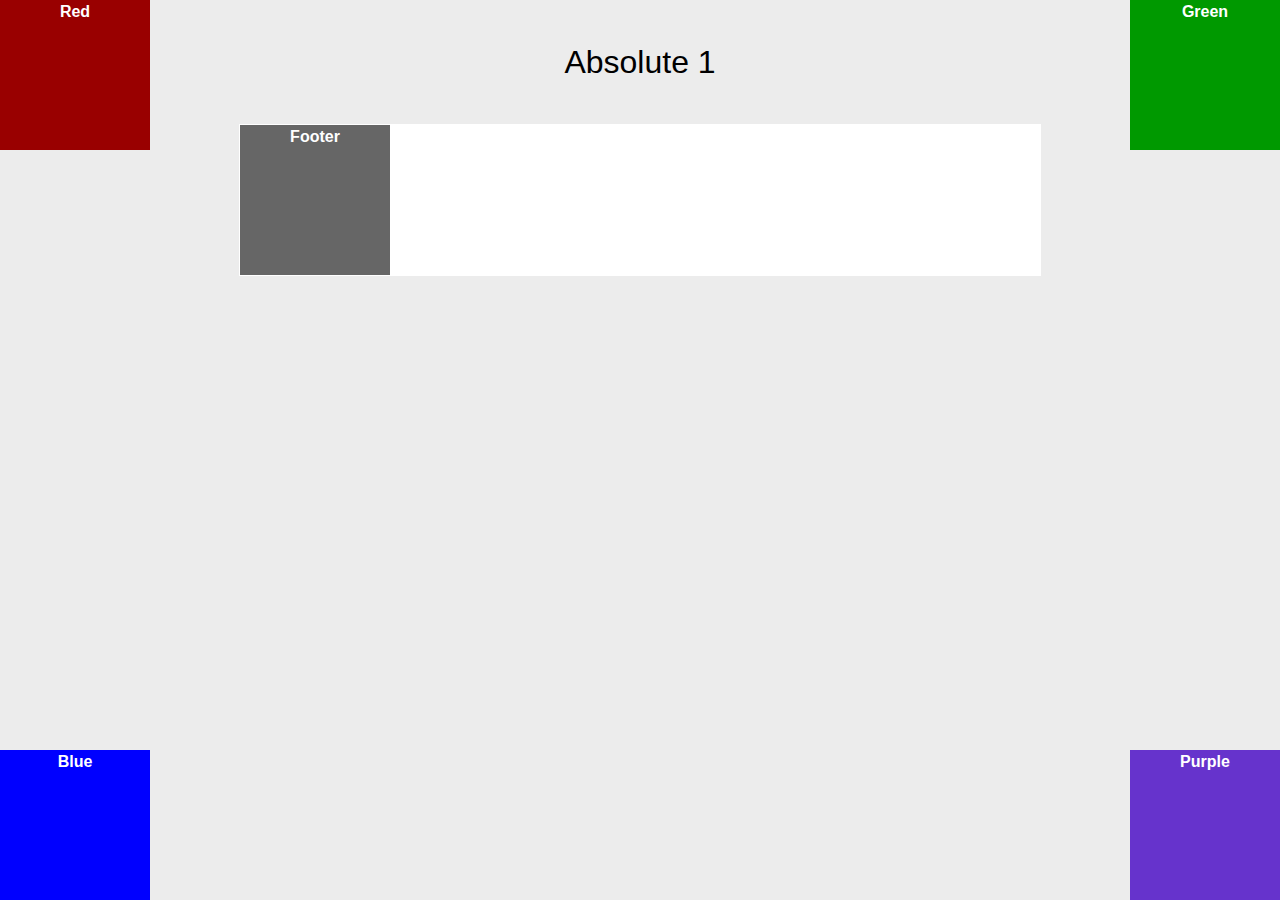
<file: positioning-lab/absolute-1.html>
<!DOCTYPE html>
<html lang="en">
<head>
<meta charset="UTF-8" />
<title>Absolute 1</title>
<style type="text/css">
* {
	margin: 0px;
	padding: 0px;
}
body {
	background-color: #ECECEC;
	font-weight: bold;
	font-family: Tahoma, Geneva, sans-serif;
	color: #FFF;
	text-align: center;
	line-height: 24px;
}
#wrapper {
	background-color: #FFF;
	border-top-width: 1px;
	border-right-width: 1px;
	border-bottom-width: 1px;
	border-left-width: 1px;
	border-top-style: solid;
	border-right-style: solid;
	border-bottom-style: solid;
	border-left-style: solid;
	width: 800px;
	margin-right: auto;
	margin-left: auto;
}
#red {
	background-color: #900;
	position: absolute;
	top:0px;
	left:0px;
	width:150px;
	height:150px
}
#green {
	background-color: #090;
	position: absolute;
	top:0px;
	right:0px;
	width:150px;
	height:150px
}
#blue {
	background-color: #00F;
	position: absolute;
	bottom:0px;
	left:0px;
	width:150px;
	height:150px
}
#purple {
	background-color: #63C;
	position: absolute;
	bottom:0px;
	right:0px;
	width:150px;
	height:150px
}
#footer {
	background-color: #666;
	position:relative;
	width:150px;
	height:150px
}
h1 {
	color: #000;
	font-weight: normal;
	padding: 50px;
}
</style>
</head>

<body>
<h1>Absolute 1</h1>
<div id="wrapper">
  <div id="red">Red</div>
  <div id="green">Green</div>
  <div id="blue">Blue</div>
  <div id="purple">Purple</div>
  <div id="footer">Footer</div>
</div>
</body>
</html>
</file>
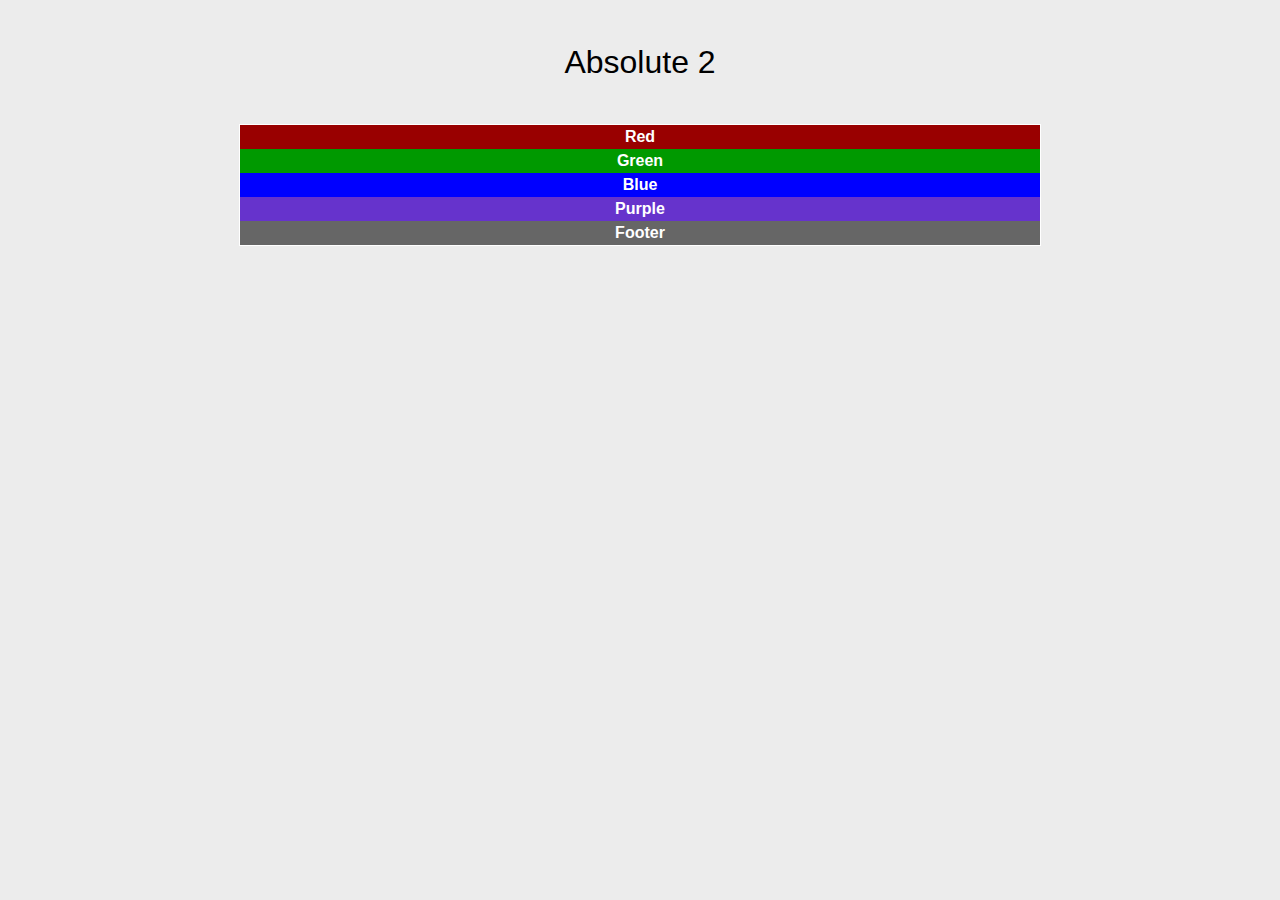
<file: positioning-lab/absolute-2.html>
<!DOCTYPE html>
<html lang="en">
<head>
<meta charset="UTF-8" />
<title>Positioning Lab</title>
<style type="text/css">
* {
	margin: 0px;
	padding: 0px;
}
body {
	background-color: #ECECEC;
	font-weight: bold;
	font-family: Tahoma, Geneva, sans-serif;
	color: #FFF;
	text-align: center;
	line-height: 24px;
}
#wrapper {
	background-color: #FFF;
	border-top-width: 1px;
	border-right-width: 1px;
	border-bottom-width: 1px;
	border-left-width: 1px;
	border-top-style: solid;
	border-right-style: solid;
	border-bottom-style: solid;
	border-left-style: solid;
	width: 800px;
	margin-right: auto;
	margin-left: auto;
}
#red {
	background-color: #900;
}
#green {
	background-color: #090;
}
#blue {
	background-color: #00F;
}
#purple {
	background-color: #63C;
}
#footer {
	background-color: #666;
}
h1 {
	color: #000;
	font-weight: normal;
	padding: 50px;
}
</style>
</head>

<body>
<h1>Absolute 2</h1>
<div id="wrapper">
  <div id="red">Red</div>
  <div id="green">Green</div>
  <div id="blue">Blue</div>
  <div id="purple">Purple</div>
  <div id="footer">Footer</div>
</div>
</body>
</html>
</file>
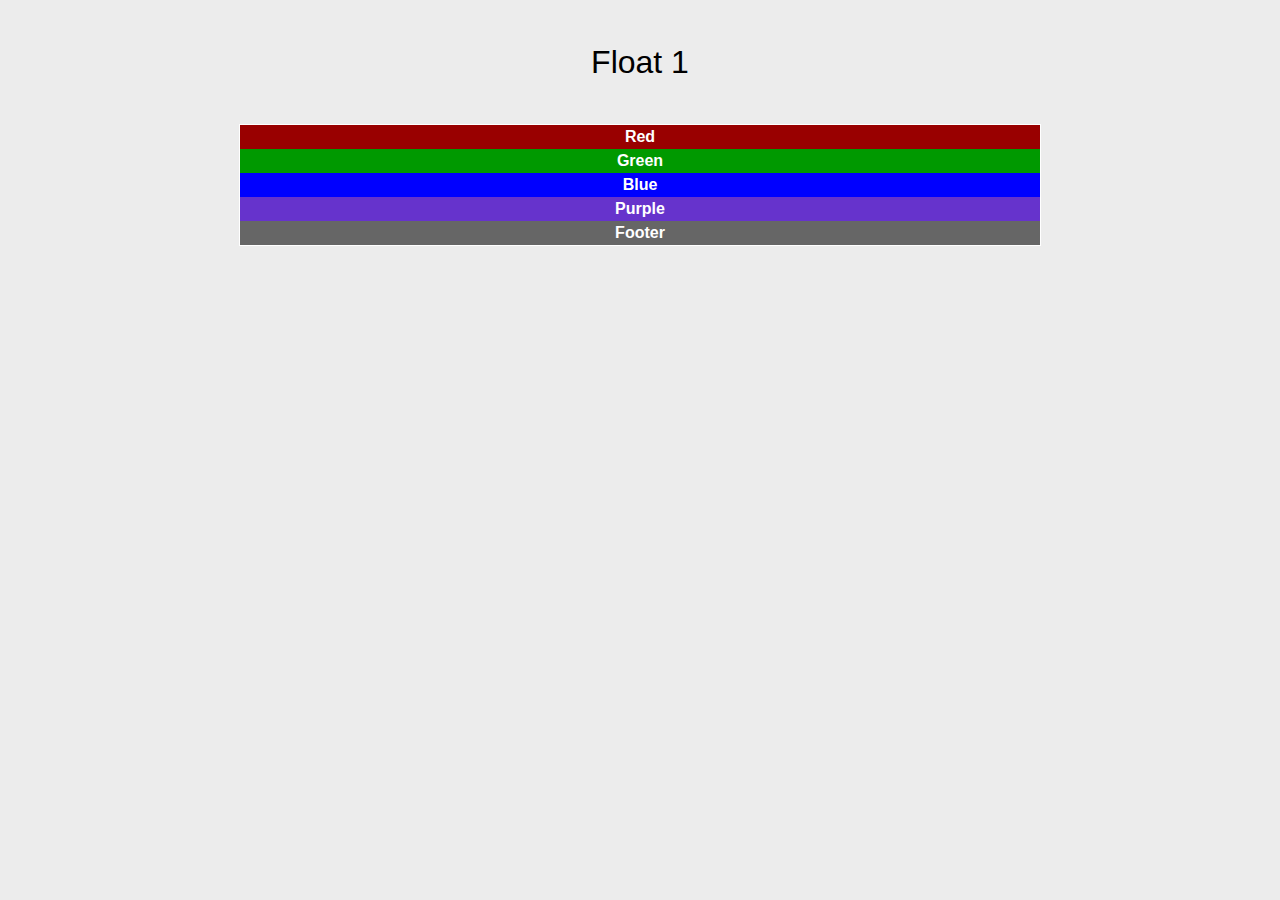
<file: positioning-lab/float-1.html>
<!DOCTYPE html>
<html lang="en">
<head>
<meta charset="UTF-8" />
<title>Positioning Lab</title>
<style type="text/css">
* {
	margin: 0px;
	padding: 0px;
}
body {
	background-color: #ECECEC;
	font-weight: bold;
	font-family: Tahoma, Geneva, sans-serif;
	color: #FFF;
	text-align: center;
	line-height: 24px;
}
#wrapper {
	background-color: #FFF;
	border-top-width: 1px;
	border-right-width: 1px;
	border-bottom-width: 1px;
	border-left-width: 1px;
	border-top-style: solid;
	border-right-style: solid;
	border-bottom-style: solid;
	border-left-style: solid;
	width: 800px;
	margin-right: auto;
	margin-left: auto;
}
#red {
	background-color: #900;
}
#green {
	background-color: #090;
}
#blue {
	background-color: #00F;
}
#purple {
	background-color: #63C;
}
#footer {
	background-color: #666;
}
h1 {
	color: #000;
	font-weight: normal;
	padding: 50px;
}
</style>
</head>

<body>
<h1>Float 1</h1>
<div id="wrapper">
  <div id="red">Red</div>
  <div id="green">Green</div>
  <div id="blue">Blue</div>
  <div id="purple">Purple</div>
  <div id="footer">Footer</div>
</div>
</body>
</html>
</file>
<file: assets/css/style.css>
html {
    background-color:rgba(242, 191, 162, 1);
    box-sizing: border-box;
  }
  *,
  *:before,
  *:after {
    box-sizing: inherit;
  }

header.primary{
    background-color:rgba(242, 4, 4, 1);
    font-size:30px;
    color:rgba(242, 191, 162, 1);
    text-align:center;

}




/* Color Theme Swatches in RGBA */
.mother-and-son-travel-in-mountains-at-sunset,-panorama-1-rgba { color: rgba(1, 80, 89, 1); }
.mother-and-son-travel-in-mountains-at-sunset,-panorama-2-rgba { color: rgba(242, 91, 4, 1); }
.mother-and-son-travel-in-mountains-at-sunset,-panorama-3-rgba { color: rgba(242, 191, 162, 1); }
.mother-and-son-travel-in-mountains-at-sunset,-panorama-4-rgba { color: rgba(242, 4, 4, 1); }
.mother-and-son-travel-in-mountains-at-sunset,-panorama-5-rgba { color: rgba(165, 13, 13, 1); }
</file>
<file: dragon-v2/assets/css/style.css>
html {
    box-sizing: border-box;
  }
  *,
  *:before,
  *:after {
    box-sizing: inherit;
  }   

body{
   background:rgba(153, 192, 216, 1); 
   font-family: 'Roboto', sans-serif;
   margin:50px;
}

/*Header information*/
header.primary{
    background-image: url(../img/spacecraft.jpg);
    background-size: cover;
    background-repeat:no-repeat;
    padding:60px;
    text-align:right;
    color:#ffffff;
    text-shadow: 1px 1px #000000;
    font-size:2.4rem;
    border-style:none;
    opacity:0.9;
    border:30px;

}

.replace-scott a{
    width:400px;
    height:83px;
    background:url("../img/spacexlogo.png");
    white-space:nowrap;
    text-indent:100%;
    overflow:hidden;
    display:block;
}
header.primary h1 {
  font-size: 100px;
  margin: 20px 0;
  position: relative;
}

header.primary h2{
  color:#ffffff;
  text-align: center;
}
    
header.primary nav ul {
  position: relative;
  display: flex;
  flex-direction: row;
  justify-content: space-around;
  padding: 0;
  max-width: 900px;
  margin: 20px auto;
}

header.primary nav li {
  list-style-type: none;
  padding: 0;
  width: 20%;
  text-align:center;
}

header.primary nav a:link,
header.primary nav a:visited {
  color: white;
  text-decoration: none;
  background-color: #000000;
  background-color: rgba(142, 166, 184, 0.4);
  padding: 8px 16px;
  border-radius: 10px;
  transition: 0.6s;
  display: block;
}

header.primary nav a:hover,
header.primary nav a:active {
  background-color: rgba(51, 83, 107, 0.8);
}

/*Content Area*/
#background{
  text-align:center;
  line-height:1.5rem;
  margin:30px;
  font-size:1.5rem;
  border-bottom:2px dotted;
}
#overview{
  display:grid;
  grid-gap:30px;
  grid-template-columns:repeat(2,1fr);
  padding:3rem;
  background-color:rgba(51, 83, 107, 0.8);
}
#overview img{
  width:90%;
  border-radius:20px;
}
.drag-overview{
  text-align:center;
  line-height:1.5rem;
}
.drag-overview h3{
  font-size:2rem;
}

.header{
  text-align:center;
  font-size:2rem;
}

#configurations{
  display:grid;
  grid-template-columns:3fr 3fr 3fr;
  grid-gap:20px;
  grid-template-rows:auto;
  grid-template-areas:
  "cargo crew space-lab"
  "cargo crew space-lab";
  padding:30px;
  place-items:center;
  justify-content:space-evenly;
  
  }

.cargo{
  grid-template-area:cargo;
	box-sizing: border-box;
	width: 60%;
	border: solid rgba(8, 58, 89, 1) 5px;
  border-radius:10px;
	padding: 20px;
}
.cargo img{
  width:100%;
}
.crew{
  grid-template-area:crew;
  box-sizing: border-box;
	width: 60%;
	border: solid rgba(8, 58, 89, 1) 5px;
  border-radius:10px;
	padding: 20px;
}
.crew img{
  width:100%;
}
.space-lab{
  grid-template-area:space-lab;
  box-sizing: border-box;
	width: 60%;
	border: solid rgba(8, 58, 89, 1) 5px;
  border-radius:10px;
	padding: 20px;
}
.space-lab img{
  width:80%;
}

/* History Page */
#content{
text-align:left;
font-size:1em;
line-height:1.5em;
margin:100px;
}
#content h2{
  text-align:center;
}
#content h3{
  text-align:center;
}
.center img{
  display: block;
  margin-left: auto;
  margin-right: auto;
  width: 50%;
}

 

/*FAQs Page-Details*/
details{
  border:3px solid rgba(51, 83, 107, 0.8);
  border-radius:4px;
  padding: 40px 40px 0;
  font-size: 25px;
}

details[open]{
  padding: .5em;
}
details[open] summary{
  border-bottom:1px solid #aaa;
  margin-bottom:.5em;
}

summary{
  font-weight:bold;
  margin:-.5em -.5em 0;
}

/* Contact Page */
#wufoo-zf34gsd0iw9rit{
  margin-block:inherit;
  margin:80px;
}



/*Footer Information*/
#colophon{
  background:rgba(8, 58, 89, 1);
  padding:15px;
  font-size:30px;
  text-align:center;
  color:#ffffff;
}
#colophon a{
  color:#ffffff;
}

/* Color Scheme */
.Astronaut-in-the-outer-space-over-the-planet-Earth.-Abstract-wallpaper.-Spaceman.-Elements-of-this-image-furnished-by-NASA-1-rgba { color: rgba(19, 26, 38, 1); }
.Astronaut-in-the-outer-space-over-the-planet-Earth.-Abstract-wallpaper.-Spaceman.-Elements-of-this-image-furnished-by-NASA-2-rgba { color: rgba(59, 116, 165, 1); }
.Astronaut-in-the-outer-space-over-the-planet-Earth.-Abstract-wallpaper.-Spaceman.-Elements-of-this-image-furnished-by-NASA-3-rgba { color: rgba(109, 180, 242, 1); }
.Astronaut-in-the-outer-space-over-the-planet-Earth.-Abstract-wallpaper.-Spaceman.-Elements-of-this-image-furnished-by-NASA-4-rgba { color: rgba(8, 58, 89, 1); }
.Astronaut-in-the-outer-space-over-the-planet-Earth.-Abstract-wallpaper.-Spaceman.-Elements-of-this-image-furnished-by-NASA-5-rgba { color: rgba(153, 192, 216, 1); }

/* Font Family */
font-family: 'Alfa Slab One', cursive;
font-family: 'Hind Vadodara', sans-serif;
font-family: 'Roboto', sans-serif;
</file>
<file: dragon/assets/css/style.css>
html {
    box-sizing: border-box;
  }
  *,
  *:before,
  *:after {
    box-sizing: inherit;
  }   

body{
   background:rgba(153, 192, 216, 1); 
   font-family: 'Roboto', sans-serif;
   margin:50px;
}

/*Header information*/
header.primary{
    background-image: url(../img/spacecraft.jpg);
    background-size: cover;
    background-repeat:no-repeat;
    padding:60px;
    text-align:right;
    color:#ffffff;
    text-shadow: 1px 1px #000000;
    font-size:2.4rem;
    border-style:none;
    opacity:0.9;
    border:30px;

}

.replace-scott a{
    width:400px;
    height:83px;
    background:url("../img/spacexlogo.png");
    white-space:nowrap;
    text-indent:100%;
    overflow:hidden;
    display:block;
}
header.primary h1 {
  font-size: 100px;
  margin: 20px 0;
  position: relative;
}

header.primary h2{
  color:#ffffff;
  text-align: center;
}
    
header.primary nav ul {
  position: relative;
  display: flex;
  flex-direction: row;
  justify-content: space-around;
  padding: 0;
  max-width: 900px;
  margin: 20px auto;
}

header.primary nav li {
  list-style-type: none;
  padding: 0;
  width: 20%;
  text-align:center;
}

header.primary nav a:link,
header.primary nav a:visited {
  color: white;
  text-decoration: none;
  background-color: #000000;
  background-color: rgba(142, 166, 184, 0.4);
  padding: 8px 16px;
  border-radius: 10px;
  transition: 0.6s;
  display: block;
}

header.primary nav a:hover,
header.primary nav a:active {
  background-color: rgba(51, 83, 107, 0.8);
}

/*Content Area*/
#background{
  text-align:center;
  line-height:1.5rem;
  margin:30px;
  font-size:1.5rem;
  border-bottom:2px dotted;
}
#overview{
  display:grid;
  grid-gap:30px;
  grid-template-columns:repeat(2,1fr);
  padding:3rem;
  background-color:rgba(51, 83, 107, 0.8);
}
#overview img{
  width:90%;
  border-radius:20px;
}
.drag-overview{
  text-align:center;
  line-height:1.5rem;
}
.drag-overview h3{
  font-size:2rem;
}

.header{
  text-align:center;
  font-size:2rem;
}

#configurations{
  display:grid;
  grid-template-columns:3fr 3fr 3fr;
  grid-gap:20px;
  grid-template-rows:auto;
  grid-template-areas:
  "cargo crew space-lab"
  "cargo crew space-lab";
  padding:30px;
  place-items:center;
  justify-content:space-evenly;
  
  }

.cargo{
  grid-template-area:cargo;
	box-sizing: border-box;
	width: 60%;
	border: solid rgba(8, 58, 89, 1) 5px;
  border-radius:10px;
	padding: 20px;
}
.cargo img{
  width:100%;
}
.crew{
  grid-template-area:crew;
  box-sizing: border-box;
	width: 60%;
	border: solid rgba(8, 58, 89, 1) 5px;
  border-radius:10px;
	padding: 20px;
}
.crew img{
  width:100%;
}
.space-lab{
  grid-template-area:space-lab;
  box-sizing: border-box;
	width: 60%;
	border: solid rgba(8, 58, 89, 1) 5px;
  border-radius:10px;
	padding: 20px;
}
.space-lab img{
  width:80%;
}

/* History Page */
#content{
text-align:left;
font-size:1em;
line-height:1.5em;
margin:100px;
}
#content h2{
  text-align:center;
}
#content h3{
  text-align:center;
}
.center img{
  display: block;
  margin-left: auto;
  margin-right: auto;
  width: 50%;
}

 

/*FAQs Page-Details*/
details{
  border:3px solid rgba(51, 83, 107, 0.8);
  border-radius:4px;
  padding: 40px 40px 0;
  font-size: 25px;
}

details[open]{
  padding: .5em;
}
details[open] summary{
  border-bottom:1px solid #aaa;
  margin-bottom:.5em;
}

summary{
  font-weight:bold;
  margin:-.5em -.5em 0;
}

/* Contact Page */
#wufoo-zf34gsd0iw9rit{
  margin-block:inherit;
  margin:80px;
}



/*Footer Information*/
#colophon{
  background:rgba(8, 58, 89, 1);
  padding:15px;
  font-size:30px;
  text-align:center;
  color:#ffffff;
}
#colophon a{
  color:#ffffff;
}

/* Color Scheme */
.Astronaut-in-the-outer-space-over-the-planet-Earth.-Abstract-wallpaper.-Spaceman.-Elements-of-this-image-furnished-by-NASA-1-rgba { color: rgba(19, 26, 38, 1); }
.Astronaut-in-the-outer-space-over-the-planet-Earth.-Abstract-wallpaper.-Spaceman.-Elements-of-this-image-furnished-by-NASA-2-rgba { color: rgba(59, 116, 165, 1); }
.Astronaut-in-the-outer-space-over-the-planet-Earth.-Abstract-wallpaper.-Spaceman.-Elements-of-this-image-furnished-by-NASA-3-rgba { color: rgba(109, 180, 242, 1); }
.Astronaut-in-the-outer-space-over-the-planet-Earth.-Abstract-wallpaper.-Spaceman.-Elements-of-this-image-furnished-by-NASA-4-rgba { color: rgba(8, 58, 89, 1); }
.Astronaut-in-the-outer-space-over-the-planet-Earth.-Abstract-wallpaper.-Spaceman.-Elements-of-this-image-furnished-by-NASA-5-rgba { color: rgba(153, 192, 216, 1); }

/* Font Family */
font-family: 'Alfa Slab One', cursive;
font-family: 'Hind Vadodara', sans-serif;
font-family: 'Roboto', sans-serif;
</file>
